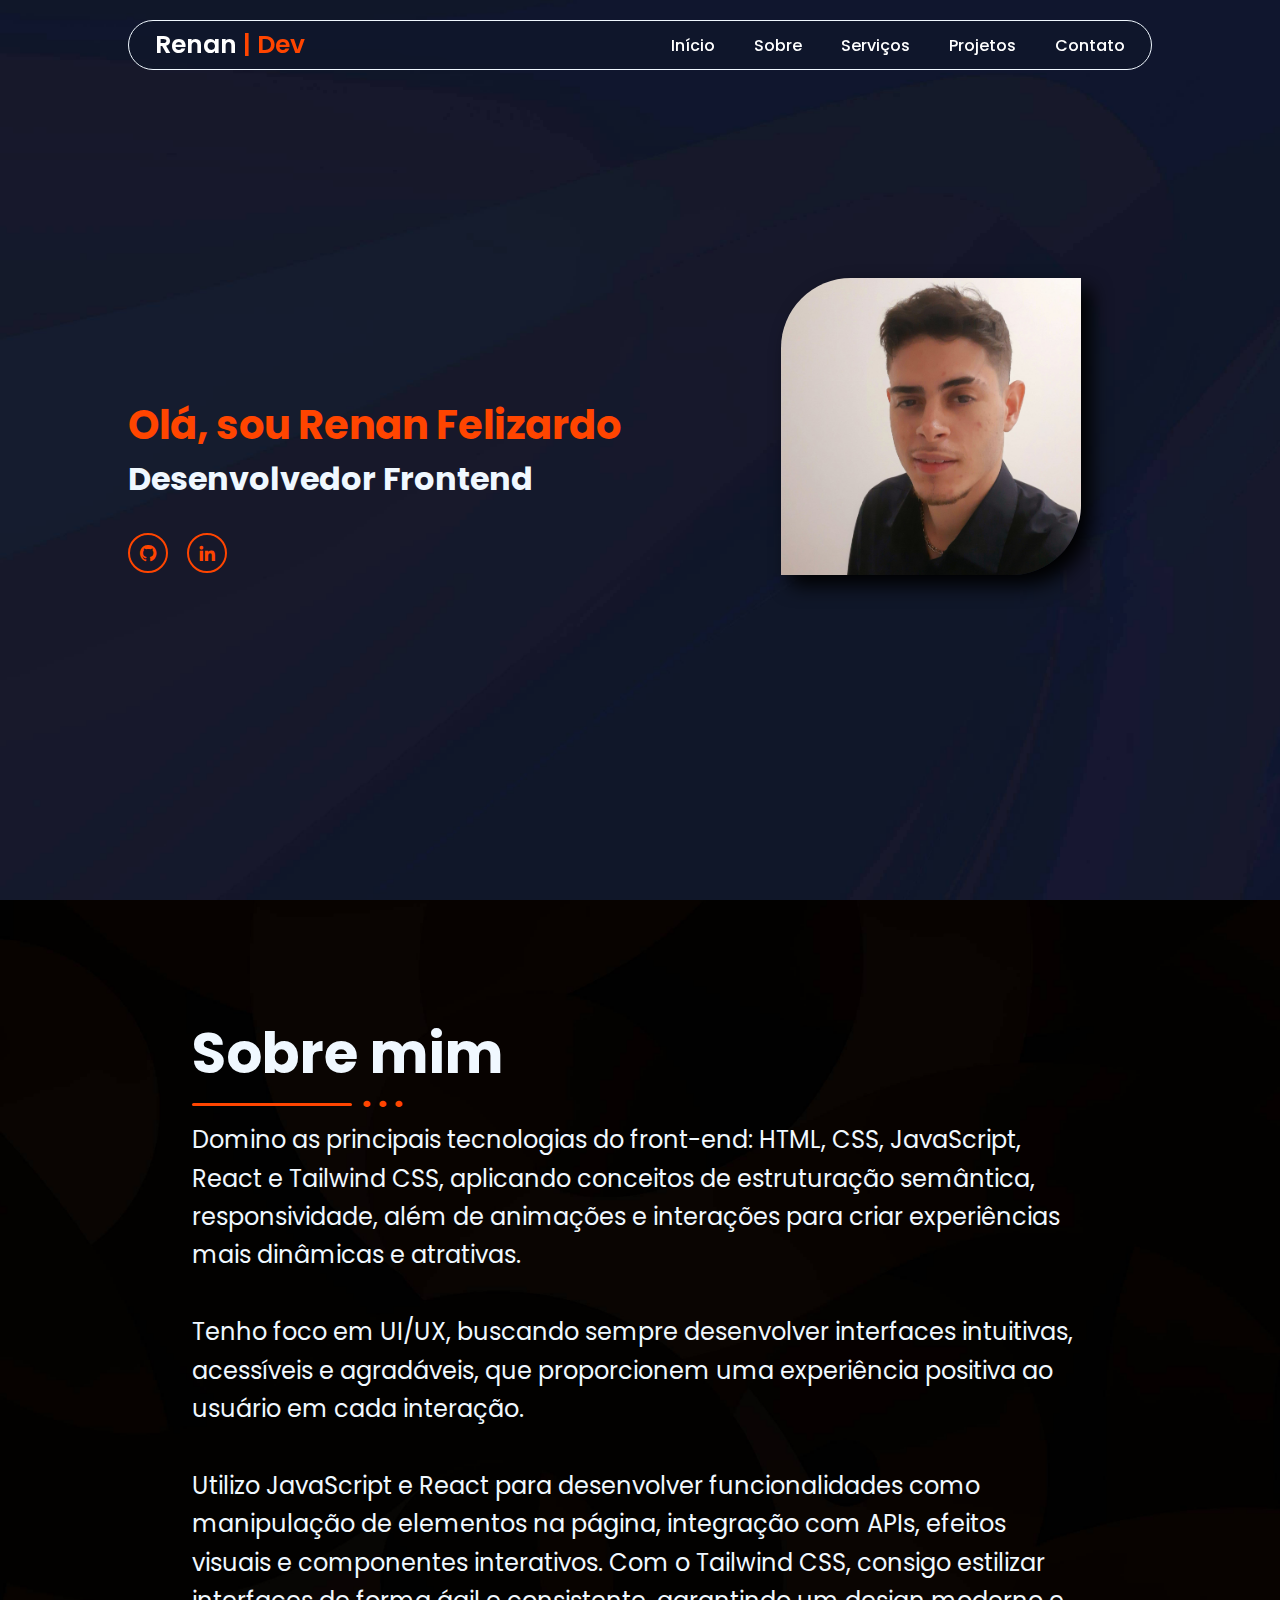
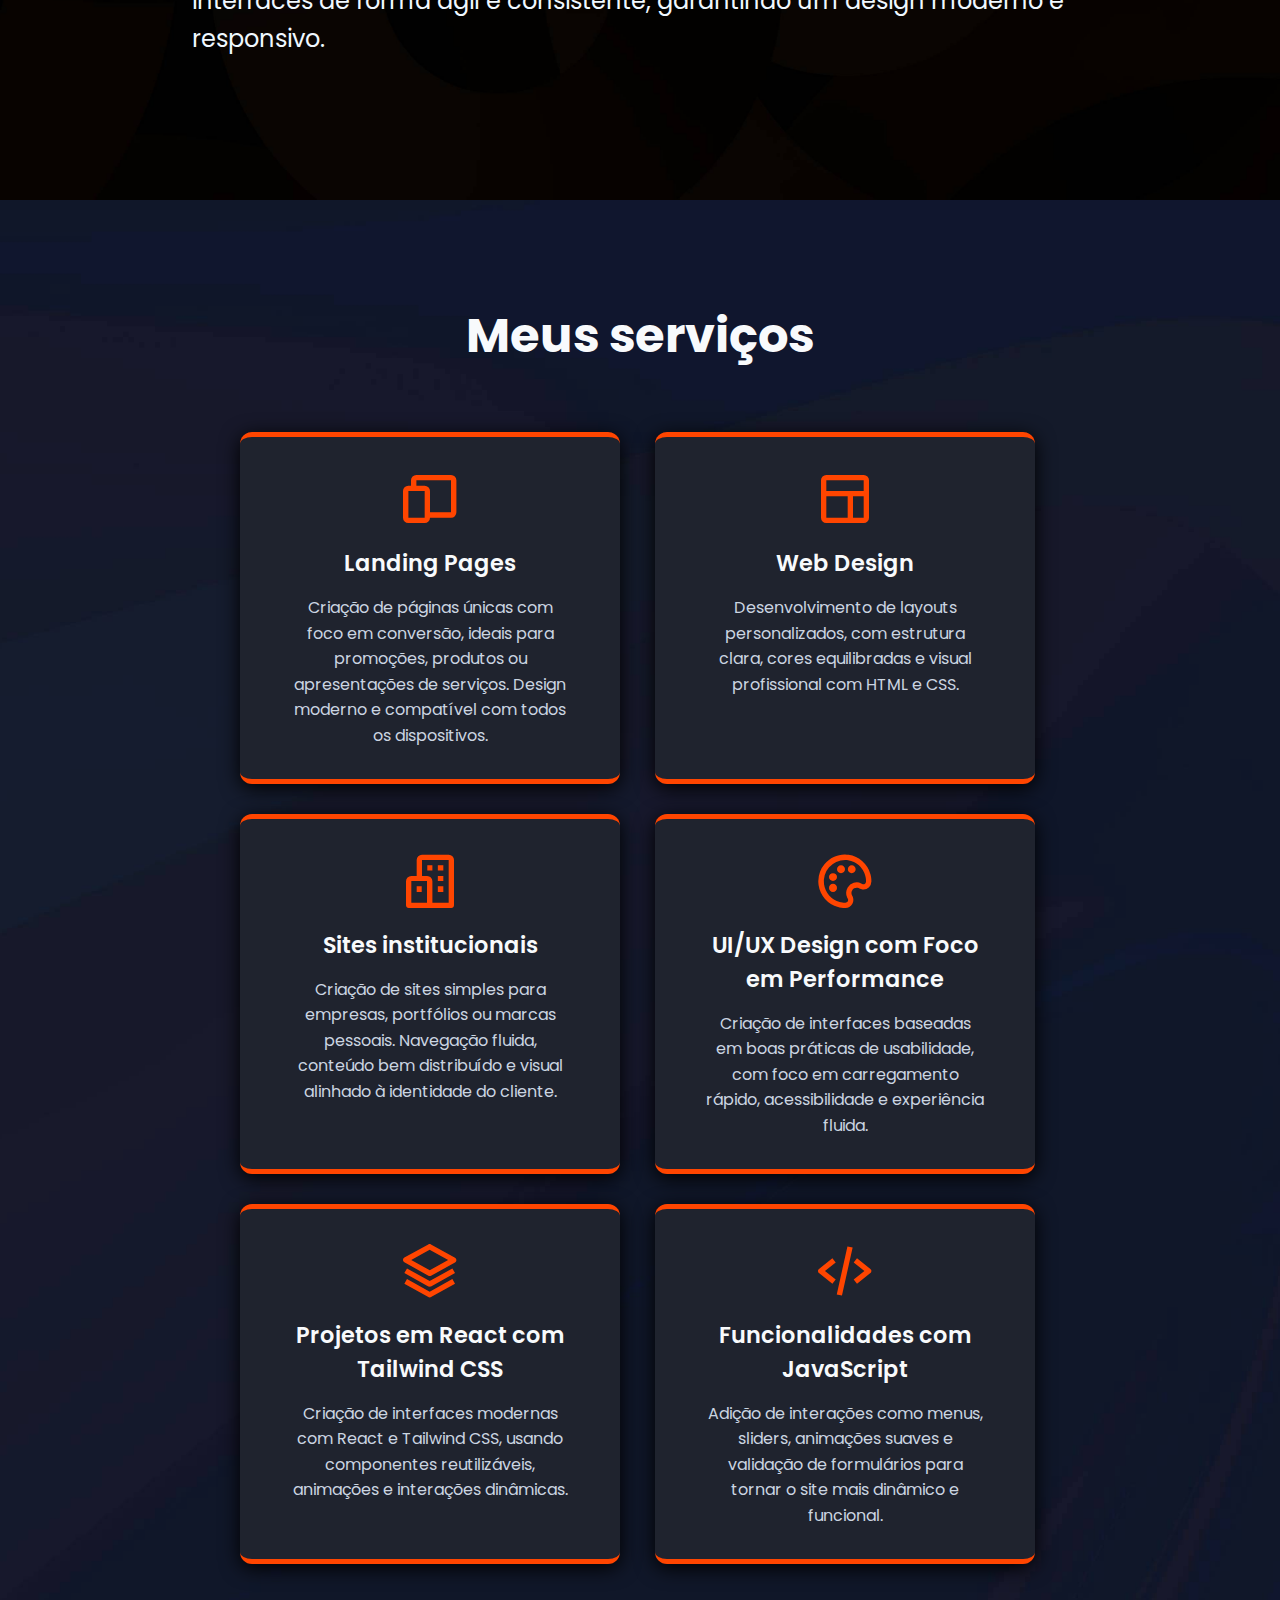
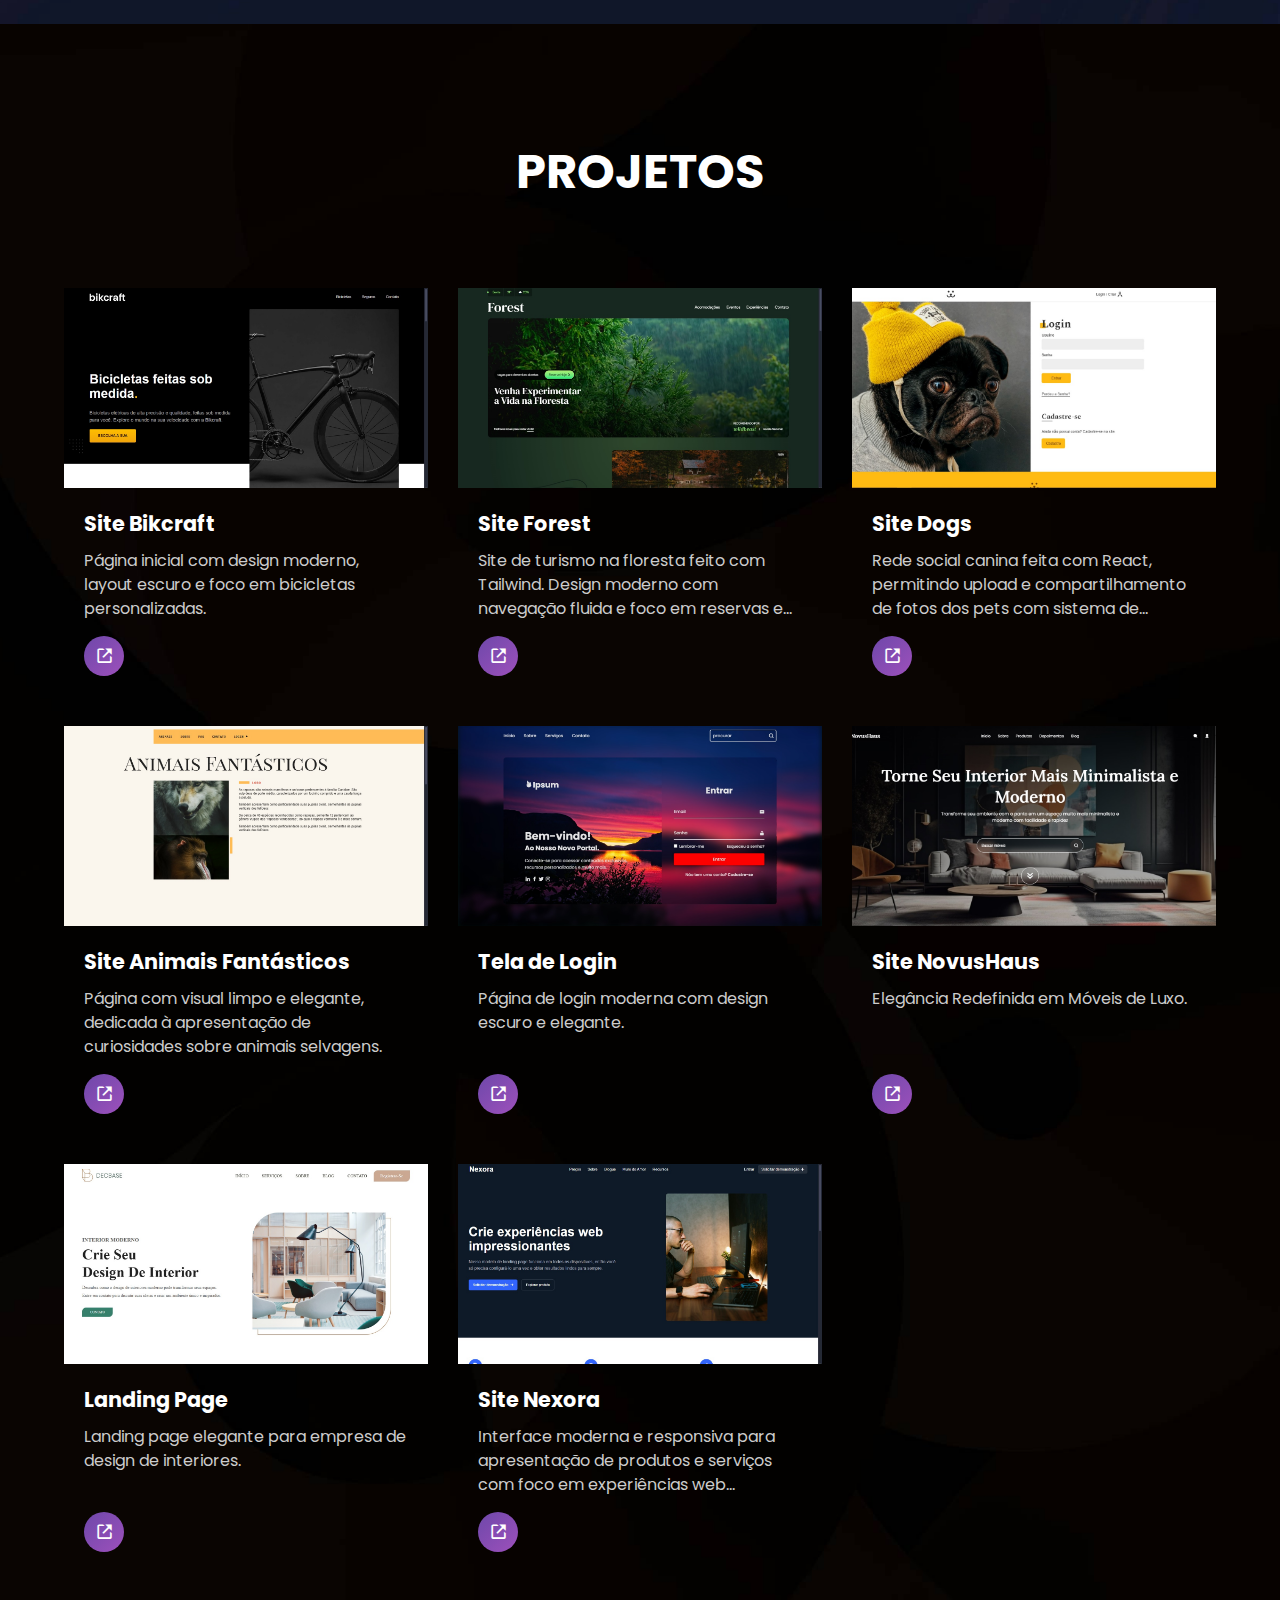
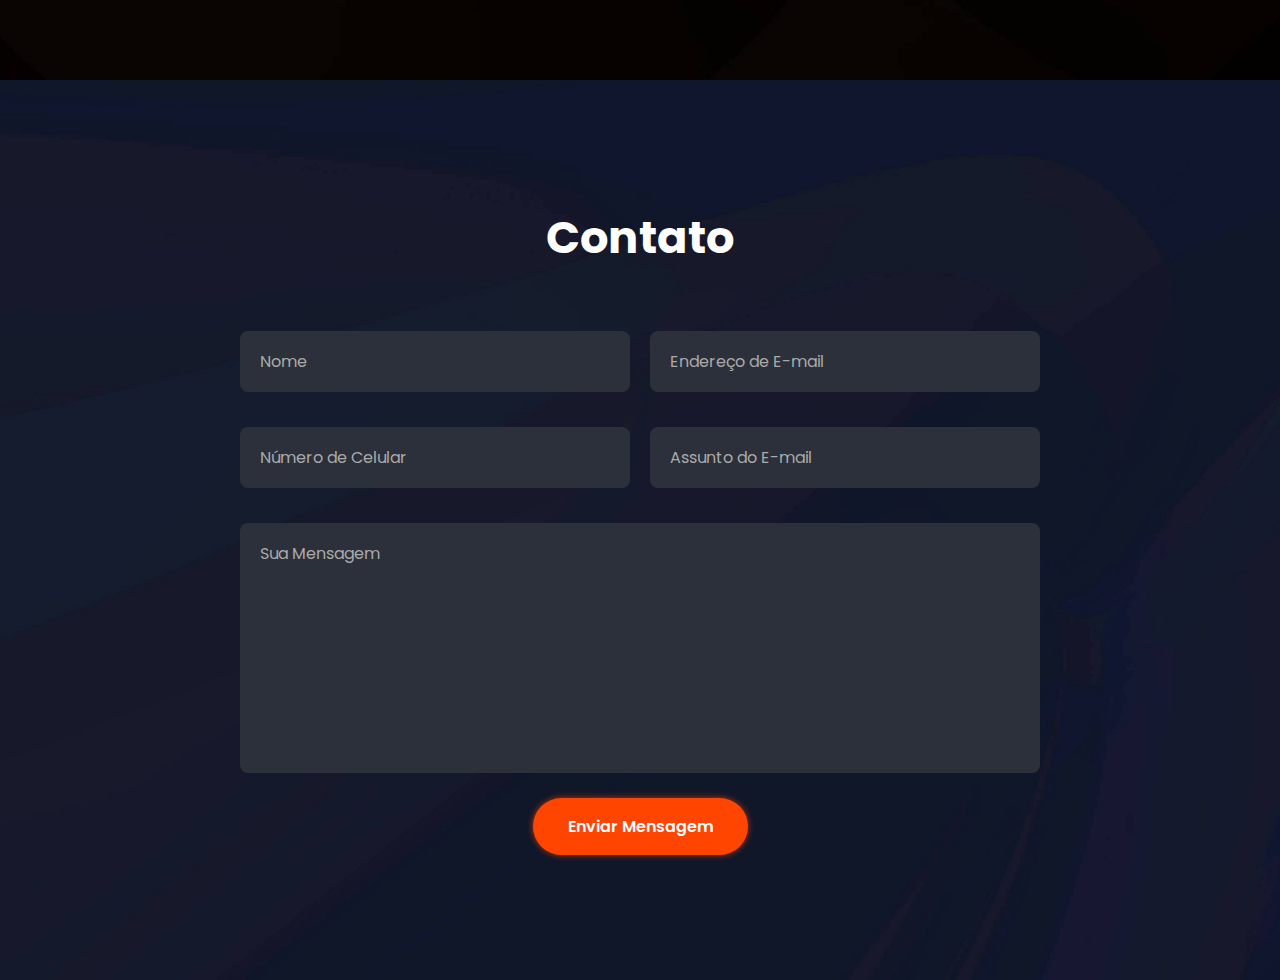
<file: index.html>
<!DOCTYPE html>
<html lang="pt-BR">
  <head>
    <meta charset="UTF-8" />
    <meta name="viewport" content="width=device-width, initial-scale=1.0" />
    <link rel="stylesheet" href="./portfólio.css" />
    <link
      href="https://unpkg.com/boxicons@2.1.4/css/boxicons.min.css"
      rel="stylesheet"
    />
    <title>Portfólio</title>
  </head>
  <body>
    <header>
      <a><span class="renan">Renan </span><span class="Dev">| Dev</span></a>

      <nav class="navbar">
        <a href="#Inicio">Início</a>
        <a href="#sobre-mim">Sobre</a>
        <a href="#Servicos">Serviços</a>
        <a href="#Projetos">Projetos</a>
        <a href="#contato">Contato</a>
      </nav>
    </header>

    <section class="home" id="Inicio">
      <div class="home-content">
        <h1>Olá, sou Renan Felizardo</h1>
        <h3>Desenvolvedor Frontend</h3>
        <div class="redes">
          <a href="https://github.com/renan-dev-dev" target="_blank"
            ><i class="bx bxl-github"></i
          ></a>
          <a href="https://www.linkedin.com/in/renan-felizardo/" target="_blank"
            ><i class="bx bxl-linkedin"></i
          ></a>
        </div>
      </div>
      <div class="home-img">
        <img src="./imagem/fewsgsw.jpg" alt="" />
      </div>
    </section>

    <section class="meu" id="sobre-mim">
      <div class="sebre">
        <h2>Sobre mim</h2>
        <p>
          Domino as principais tecnologias do front-end: HTML, CSS, JavaScript,
          React e Tailwind CSS, aplicando conceitos de estruturação semântica,
          responsividade, além de animações e interações para criar experiências
          mais dinâmicas e atrativas.
          <br /><br />
          Tenho foco em UI/UX, buscando sempre desenvolver interfaces
          intuitivas, acessíveis e agradáveis, que proporcionem uma experiência
          positiva ao usuário em cada interação.
          <br /><br />
          Utilizo JavaScript e React para desenvolver funcionalidades como
          manipulação de elementos na página, integração com APIs, efeitos
          visuais e componentes interativos. Com o Tailwind CSS, consigo
          estilizar interfaces de forma ágil e consistente, garantindo um design
          moderno e responsivo.
        </p>
      </div>
    </section>

    <section class="services" id="Servicos">
      <div class="meus-services">
        <h2>Meus serviços</h2>
      </div>
      <div class="services-conteiner">
        <div class="services-box">
          <i class="bx bx-devices"></i>
          <h3>Landing Pages</h3>
          <p>
            Criação de páginas únicas com foco em conversão, ideais para
            promoções, produtos ou apresentações de serviços. Design moderno e
            compatível com todos os dispositivos.
          </p>
        </div>

        <div class="services-box">
          <i class="bx bx-layout"></i>
          <h3>Web Design</h3>
          <p>
            Desenvolvimento de layouts personalizados, com estrutura clara,
            cores equilibradas e visual profissional com HTML e CSS.
          </p>
        </div>

        <div class="services-box">
          <i class="bx bx-buildings"></i>
          <h3>Sites institucionais</h3>
          <p>
            Criação de sites simples para empresas, portfólios ou marcas
            pessoais. Navegação fluida, conteúdo bem distribuído e visual
            alinhado à identidade do cliente.
          </p>
        </div>

        <div class="services-box">
          <i class='bx  bx-palette'></i> 
          <h3>UI/UX Design com Foco em Performance</h3>
          <p>
            Criação de interfaces baseadas em boas práticas de usabilidade, com foco em carregamento rápido, acessibilidade e experiência fluida.
          </p>
        </div>

        <div class="services-box">
          <i class='bx bx-layer'></i>   
          <h3>Projetos em React com Tailwind CSS</h3>
          <p>
            Criação de interfaces modernas com React e Tailwind CSS, usando componentes reutilizáveis, animações e interações dinâmicas.
          </p>
        </div>

        <div class="services-box">
          <i class="bx bx-code-alt"></i>
          <h3>Funcionalidades com JavaScript</h3>
          <p>
            Adição de interações como menus, sliders, animações suaves e
            validação de formulários para tornar o site mais dinâmico e
            funcional.
          </p>
        </div>
      </div>
    </section>

    <section class="portfolio" id="Projetos">
      <h2>Projetos</h2>

      <div class="portfolio-container">
        <div class="portfolio-box">
          <img src="./imagem/bi.jpg" alt="" />
          <div class="portfolio-layer">
            <h4>Site Bikcraft</h4>
            <p>
              Página inicial com design moderno, layout escuro e foco em
              bicicletas personalizadas.
            </p>

            <a href="https://renan-dev-dev.github.io/Bikcraft/" target="_blank"
              ><i class="bx bx-link-external"></i
            ></a>
          </div>
        </div>

        <div class="portfolio-box">
          <img src="./imagem/forest.jpg" alt="" />
          <div class="portfolio-layer">
            <h4>Site Forest</h4>
            <p>
               Site de turismo na floresta feito com Tailwind. Design moderno com navegação fluida e foco em reservas e experiências.
            </p>
            <a href="https://renan-dev-dev.github.io/Forest/" target="_blank"
              ><i class="bx bx-link-external"></i
            ></a>
          </div>
        </div>

        <div class="portfolio-box">
          <img src="./imagem/dogs.jpg" alt="" />
          <div class="portfolio-layer">
            <h4>Site Dogs</h4>
            <p>
              Rede social canina feita com React, permitindo upload e
              compartilhamento de fotos dos pets com sistema de curtidas e
              navegação fluida entre imagens.
            </p>
            <a href="https://renan-dev-dev.github.io/Dogs/" target="_blank"
              ><i class="bx bx-link-external"></i
            ></a>
          </div>
        </div>

        <div class="portfolio-box">
          <img src="./imagem/ani.jpg" alt="" />
          <div class="portfolio-layer">
            <h4>Site Animais Fantásticos</h4>
            <p>
              Página com visual limpo e elegante, dedicada à apresentação de
              curiosidades sobre animais selvagens.
            </p>

            <a href="https://renan-dev-dev.github.io/Animais/" target="_blank"
              ><i class="bx bx-link-external"></i
            ></a>
          </div>
        </div>

        <div class="portfolio-box">
          <img src="./imagem/Sem título.jpg" alt="" />
          <div class="portfolio-layer">
            <h4>Tela de Login</h4>
            <p>Página de login moderna com design escuro e elegante.</p>
            <a href="https://renan-dev-dev.github.io/Login/" target="_blank"
              ><i class="bx bx-link-external"></i
            ></a>
          </div>
        </div>

        <div class="portfolio-box">
          <img src="./imagem/novushaus.jpg" alt="" />
          <div class="portfolio-layer">
            <h4>Site NovusHaus</h4>
            <p>Elegância Redefinida em Móveis de Luxo.</p>
            <a href="https://renan-dev-dev.github.io/NovusHaus/" target="_blank"
              ><i class="bx bx-link-external"></i
            ></a>
          </div>
        </div>

        <div class="portfolio-box">
          <img src="./imagem/dec...jpg" alt="" />
          <div class="portfolio-layer">
            <h4>Landing Page</h4>
            <p>Landing page elegante para empresa de design de interiores.</p>
            <a href="https://renan-dev-dev.github.io/decbase/" target="_blank"
              ><i class="bx bx-link-external"></i
            ></a>
          </div>
        </div>

        <div class="portfolio-box">
          <img src="./imagem/sge.jpg" alt="" />
          <div class="portfolio-layer">
            <h4>Site Nexora</h4>
            <p>
              Interface moderna e responsiva para apresentação de produtos e
              serviços com foco em experiências web profissionais.
            </p>
            <a href="https://renan-dev-dev.github.io/Nexora/" target="_blank"
              ><i class="bx bx-link-external"></i
            ></a>
          </div>
        </div>
      </div>
    </section>

    <section class="contact" id="contato">
      <h2>Contato</h2>

      <form action="https://formsubmit.co/renantx12@gmail.com" method="POST">
        <div class="input-box">
          <input type="text" placeholder="Nome" required />
          <input type="email" placeholder="Endereço de E-mail" required />
        </div>

        <div class="input-box">
          <input type="tel" placeholder="Número de Celular" required />
          <input type="text" placeholder="Assunto do E-mail" required />
        </div>

        <textarea
          name="message"
          id="message"
          cols="30"
          rows="10"
          placeholder="Sua Mensagem"
          required
        ></textarea>
        <input type="hidden" name="_captcha" value="false" />
        <input type="text" name="_honey" style="display: none" />
        <input
          type="hidden"
          name="_next"
          value="https://renan-dev-dev.github.io/portifolio/obrigado.html"
        />
        <input type="submit" value="Enviar Mensagem" class="btn" />
      </form>
    </section>

    <script src="./portfólio.js"></script>
  </body>
</html>
</file>
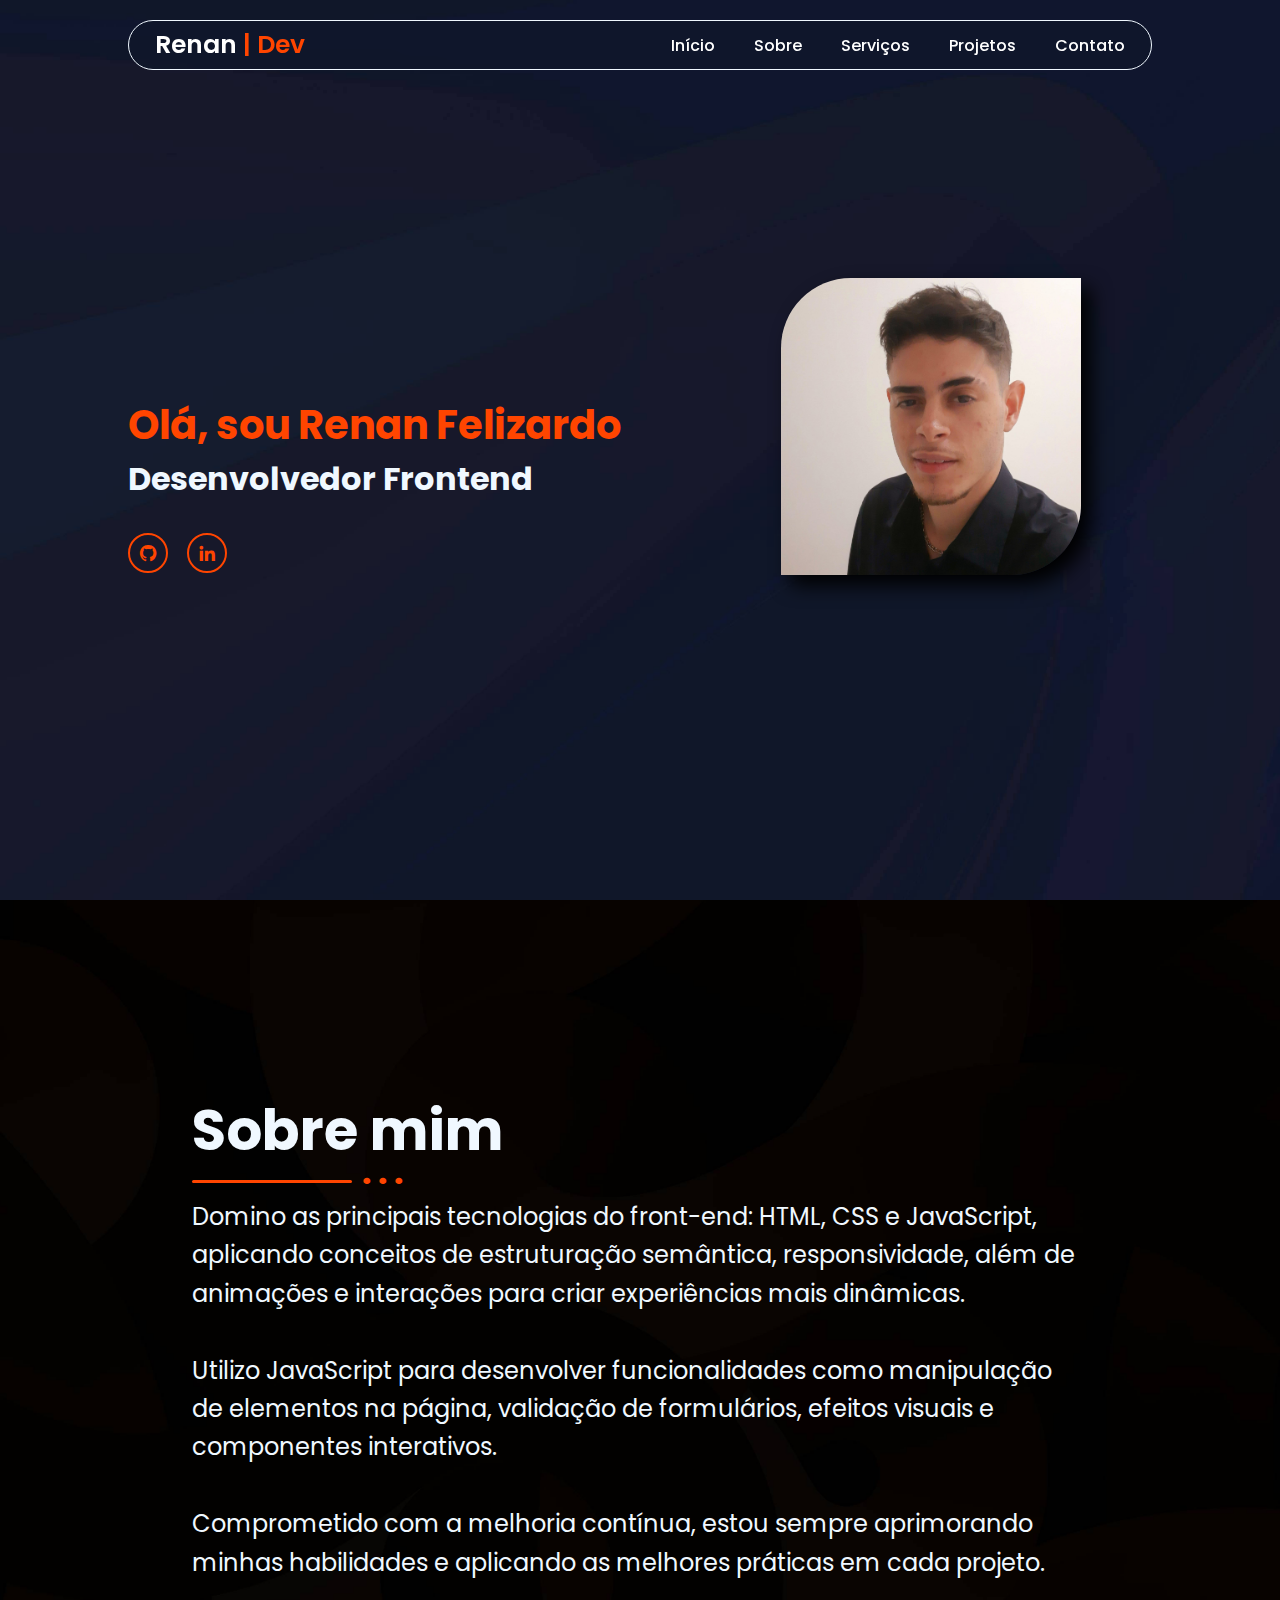
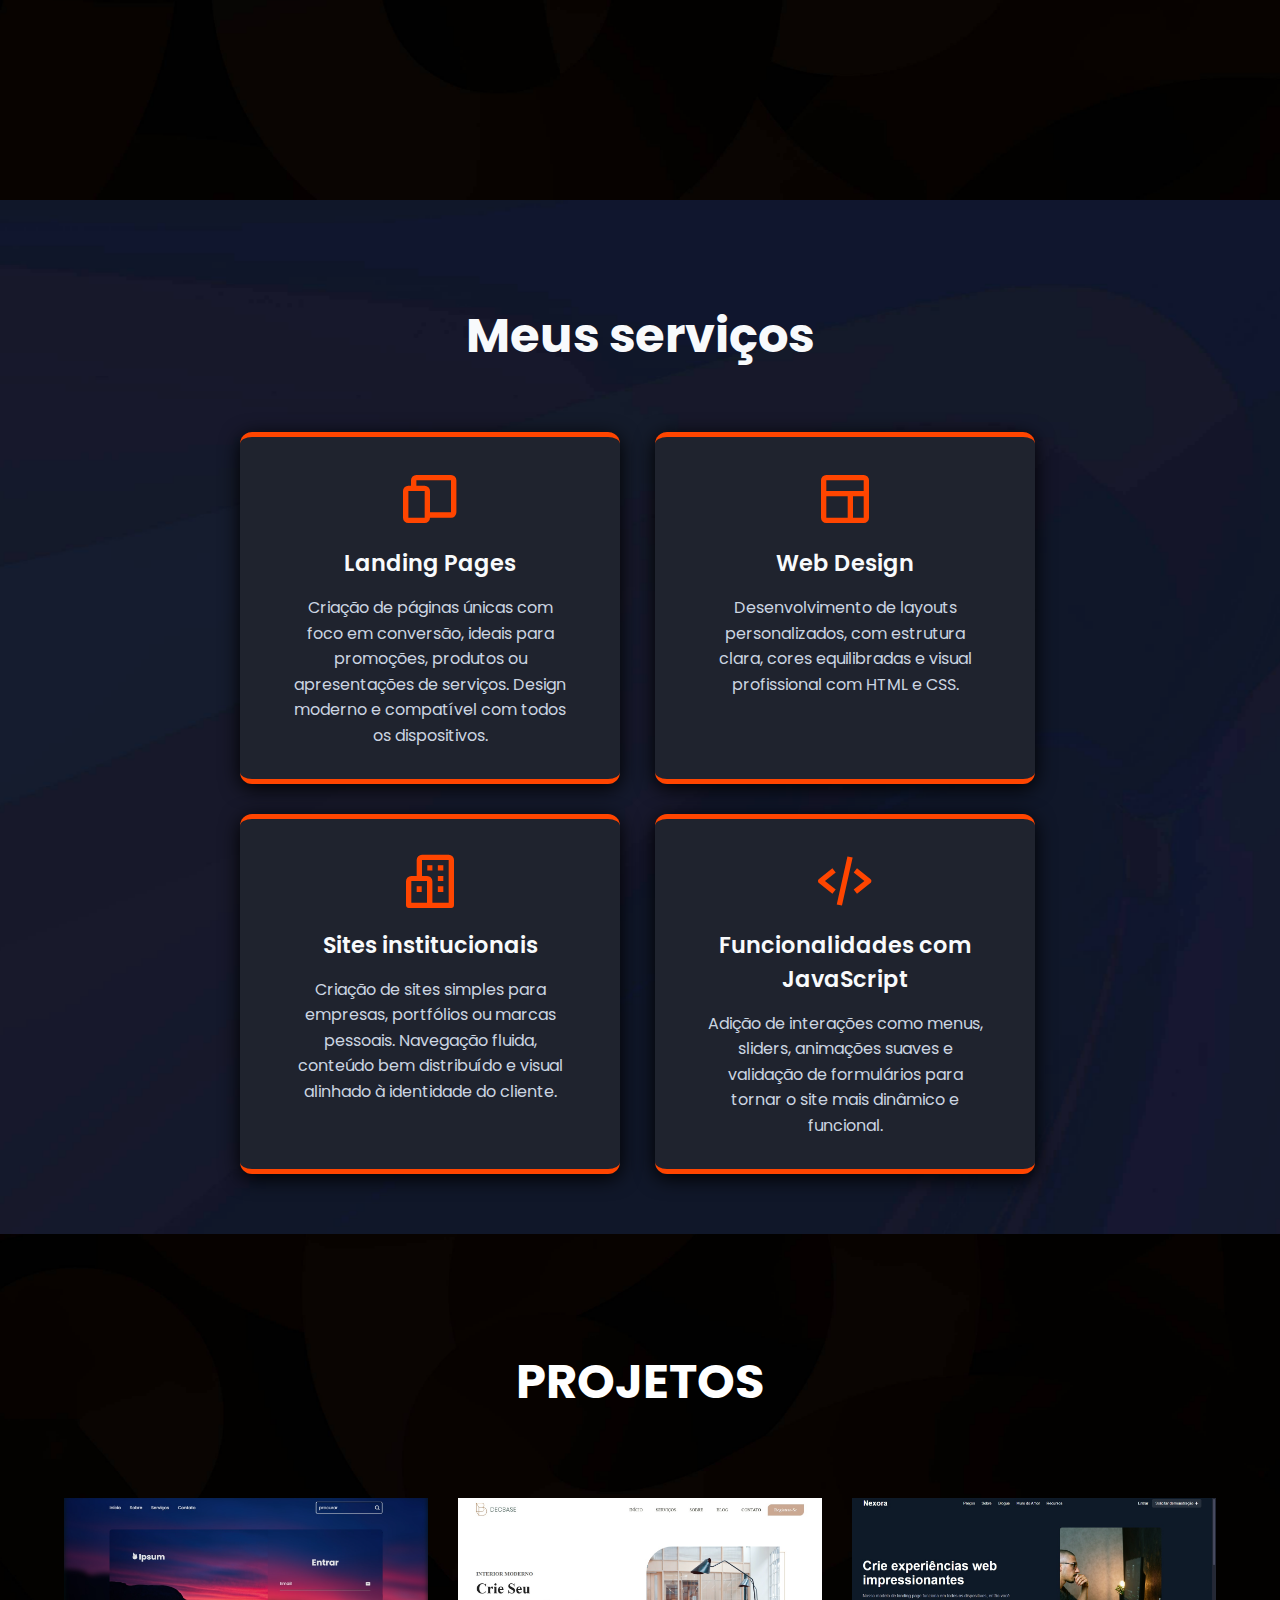
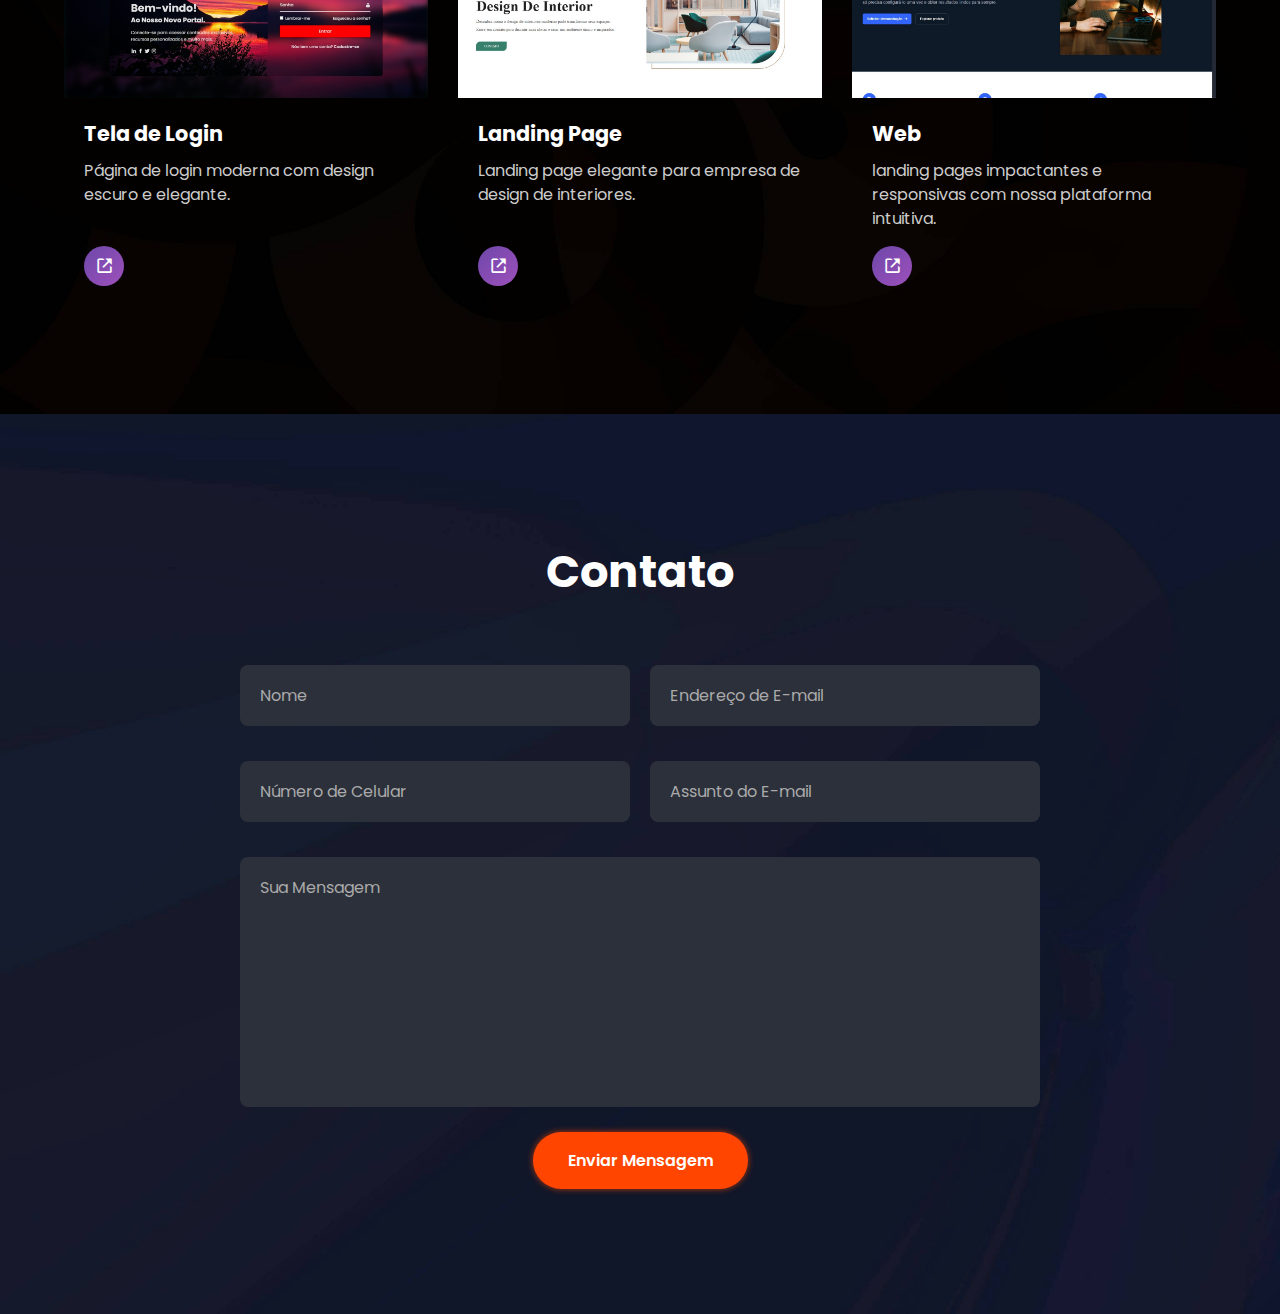
<file: iindex.html>
<!DOCTYPE html>
<html lang="pt-BR">
  <head>
    <meta charset="UTF-8" />
    <meta name="viewport" content="width=device-width, initial-scale=1.0" />
    <link rel="stylesheet" href="./portfólio.css" />
    <link
      href="https://unpkg.com/boxicons@2.1.4/css/boxicons.min.css"
      rel="stylesheet"
    />
    <title>Portfólio</title>
  </head>
  <body>
    <header>
      <a><span class="renan">Renan </span><span class="Dev">| Dev</span></a>
      
      <nav class="navbar">
        <a href="#Inicio">Início</a>
        <a href="#sobre-mim">Sobre</a>
        <a href="#Servicos">Serviços</a>
        <a href="#Projetos">Projetos</a>
        <a href="#contato">Contato</a>
      </nav>
    </header>

    <section class="home" id="Inicio">
      <div class="home-content">
        <h1>Olá, sou Renan Felizardo</h1>
        <h3>Desenvolvedor Frontend</h3>
        <div class="redes">
          <a href="https://github.com/renan-dev-dev" target="_blank"
            ><i class="bx bxl-github"></i
          ></a>
          <a href="https://www.linkedin.com/in/renan-felizardo/" target="_blank"
            ><i class="bx bxl-linkedin"></i
          ></a>
        </div>
      </div>
      <div class="home-img">
        <img src="./imagem/fewsgsw.jpg" alt="" />
      </div>
    </section>

    <section class="meu" id="sobre-mim">
      <div class="sebre">
        <h2>Sobre mim</h2>
        <p>
          Domino as principais tecnologias do front-end: HTML, CSS e JavaScript,
          aplicando conceitos de estruturação semântica, responsividade, além de
          animações e interações para criar experiências mais dinâmicas.
          <br /><br />
          Utilizo JavaScript para desenvolver funcionalidades como manipulação
          de elementos na página, validação de formulários, efeitos visuais e
          componentes interativos. <br /><br />
          Comprometido com a melhoria contínua, estou sempre aprimorando minhas
          habilidades e aplicando as melhores práticas em cada projeto.
        </p>
      </div>
    </section>

    <section class="services" id="Servicos">
      <div class="meus-services">
        <h2>Meus serviços</h2>
      </div>
      <div class="services-conteiner">
        <div class="services-box">
          <i class="bx bx-devices"></i>
          <h3>Landing Pages</h3>
          <p>
            Criação de páginas únicas com foco em conversão, ideais para
            promoções, produtos ou apresentações de serviços. Design moderno e
            compatível com todos os dispositivos.
          </p>
        </div>

        <div class="services-box">
          <i class="bx bx-layout"></i>
          <h3>Web Design</h3>
          <p>
            Desenvolvimento de layouts personalizados, com estrutura clara,
            cores equilibradas e visual profissional com HTML e CSS.
          </p>
        </div>

        <div class="services-box">
          <i class="bx bx-buildings"></i>
          <h3>Sites institucionais</h3>
          <p>
            Criação de sites simples para empresas, portfólios ou marcas
            pessoais. Navegação fluida, conteúdo bem distribuído e visual
            alinhado à identidade do cliente.
          </p>
        </div>

        <div class="services-box">
          <i class="bx bx-code-alt"></i>
          <h3>Funcionalidades com JavaScript</h3>
          <p>
            Adição de interações como menus, sliders, animações suaves e
            validação de formulários para tornar o site mais dinâmico e
            funcional.
          </p>
        </div>
      </div>
    </section>

    <section class="portfolio" id="Projetos">
      <h2>Projetos</h2>

      <div class="portfolio-container">
        <div class="portfolio-box">
          <img src="./imagem/Sem título.jpg" alt="" />
          <div class="portfolio-layer">
            <h4>Tela de Login</h4>
            <p>Página de login moderna com design escuro e elegante.</p>
            <a href="https://renan-dev-dev.github.io/Login/" target="_blank"><i class="bx bx-link-external"></i></a>
          </div>
        </div>

        <div class="portfolio-box">
          <img src="./imagem/dec...jpg" alt="" />
          <div class="portfolio-layer">
            <h4>Landing Page</h4>
            <p>Landing page elegante para empresa de design de interiores.</p>
            <a href="https://renan-dev-dev.github.io/decbase/" target="_blank"><i class="bx bx-link-external"></i></a>
          </div>
        </div>

        <div class="portfolio-box">
          <img src="./imagem/sge.jpg" alt="" />
          <div class="portfolio-layer">
            <h4>Web</h4>
            <p>landing pages impactantes e responsivas com nossa plataforma intuitiva.</p>
            <a href="https://renan-dev-dev.github.io/Nexora/" target="_blank"><i class="bx bx-link-external"></i></a>
          </div>
        </div>
      </div>
    </section>

    <section class="contact" id="contato">
      <h2>Contato</h2>
  
      <form action="https://formsubmit.co/renantx12@gmail.com" method="POST">
          <div class="input-box">
              <input type="text" placeholder="Nome" required>
              <input type="email" placeholder="Endereço de E-mail" required>
          </div>
  
          <div class="input-box">
              <input type="tel" placeholder="Número de Celular" required>
              <input type="text" placeholder="Assunto do E-mail" required>
          </div>
  
          <textarea name="message" id="message" cols="30" rows="10" placeholder="Sua Mensagem" required></textarea>
          <input type="hidden" name="_captcha" value="false">
          <input type="hidden" name="_next" value="">
          <input type="submit" value="Enviar Mensagem" class="btn">
      </form>
  </section>

  <script src="./portfólio.js"></script>

  </body>
</html>
</file>
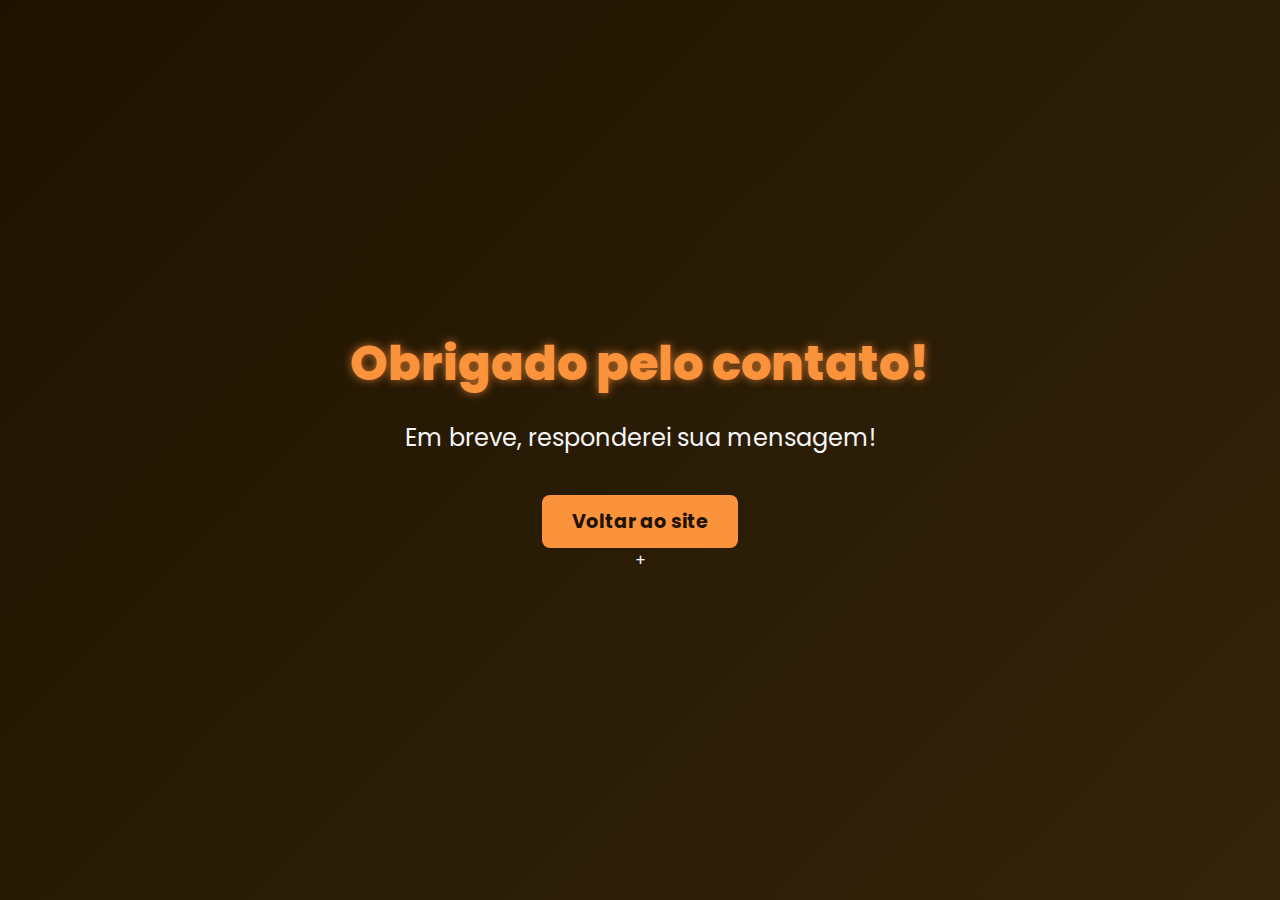
<file: obrigado.html>
<!DOCTYPE html>
<html lang="pt-BR">
<head>
  <meta charset="UTF-8">
  <meta name="viewport" content="width=device-width, initial-scale=1.0">
  <title>Obrigado!</title>
  <link rel="stylesheet" href="./portfólio.css">
</head>
<body>
  <section class="obrigado">
    <h1>Obrigado pelo contato!</h1>
    <p>Em breve, responderei sua mensagem!</p>
    <a href="./index.html" class="btn">Voltar ao site</a>+
  </section>
  
</body>
</html>
</file>
<file: portfólio.css>
@import url("https://fonts.googleapis.com/css2?family=Poppins:ital,wght@0,100;0,200;0,300;0,400;0,500;0,600;0,700;0,800;0,900;1,100;1,200;1,300;1,400;1,500;1,600;1,700;1,800;1,900&family=Roboto:ital,wght@0,100..900;1,100..900&family=Rubik:ital,wght@0,300..900;1,300..900&family=Secular+One&display=swap");

* {
  margin: 0;
  padding: 0;
  box-sizing: border-box;
  font-family: "Poppins", sans-serif;
}

body {
  background-image: url("./imagem/macbook-pro-apple-m1-multicolor-pink-glossy-stock-5k-3840x2160-4039 (1) (1).jpg");
  background-size: cover;
  background-repeat: no-repeat;
  background-position: center;
  color: aliceblue;
  height: 100vh;
}

header {
  position: fixed;
  width: 100%;
  top: 20px;
  width: 80%;
  left: 10%;
  padding: 5px 2%;
  z-index: 1000;
  display: flex;
  align-items: center;
  justify-content: space-between;
  border: 1px solid aliceblue;
  border-radius: 30px 30px 30px 30px;
  background: RGBA(15, 23, 42, 0.78);
  backdrop-filter: blur(7px);
}

header .sticky {
  border-bottom: 0.1rem solid rgba(255, 69, 0, 0.7);
}

span {
  font-size: 25px;
  color: white;
  text-decoration: none;
  font-weight: 600;
}

.renan {
  color: white;
}
.Dev {
  color: #ff4500;
}

.navbar a {
  color: white;
  font-size: 16px;
  font-weight: 500;
  text-decoration: none;
  margin-left: 35px;
  transition: 0.3s;
}

.navbar a:hover {
  color: #ff4500;
}
.navbar a.active {
  color: #ff4500;
}

.home {
  height: 100vh;
  display: flex;
  align-items: center;
  padding: 0 10%;
}

.home-content h1 {
  font-size: 40px;
  font-weight: 700;
  color: #ff4500;
  margin-top: 20%;
}

.home-content h3 {
  font-size: 32px;
  font-weight: 700;
}

.redes a {
  color: #ff4500;
  display: inline-flex;
  width: 40px;
  height: 40px;
  background: transparent;
  border: 2px solid #ff4500;
  border-radius: 50%;
  font-size: 20px;
  text-decoration: none;
  justify-content: center;
  align-items: center;
  margin: 30px 15px 30px 0;
  position: relative;
  overflow: hidden;
  z-index: 1;
}

.redes a::before {
  content: "";
  position: absolute;
  top: 0;
  left: 0;
  width: 0;
  height: 100%;
  background: #ff4500;
  z-index: -1;
  transition: 0.5s;
}

.redes a:hover::before {
  width: 100%;
}

.redes a:hover {
  color: #0f172a;
  box-shadow: 0 0 10px #ff4500;
}

.redes a:hover i {
  color: #0f172a;
}

.home-img {
  position: relative;
  margin-left: 180px;
}

.home-img img {
  position: relative;
  top: -20px;
  left: -20px;
  transition: 0.3s;
  max-width: 100%;
  width: 300px;
  height: auto;
  border-radius: 70px 0px 70px 0px;
  box-shadow: 10px 10px 20px rgba(0, 0, 0, 5);
}

.home-img:hover img {
  top: 0;
  left: 0;
}

.meu {
  background-image: url("./imagem/ipad-air-2022-stock-blue-background-dark-mode-3840x2160-7904.jpg");
  height: 100vh;
  background-size: cover;
  background-repeat: no-repeat;
  background-position: center;
  display: flex;
  align-items: center;
  padding: 0 15%;
}

.meu .sebre h2 {
  font-size: 3.5em; /* Mantendo o tamanho da fonte */
  margin-bottom: 15px; /* Mantendo a margem inferior */
  padding-bottom: 10px; /* Reduzi drasticamente o padding inferior */
}

.meu .sebre h2 {
  /* Ou .titulo-secao */
  position: relative; /* Necessário para posicionar o ::after */
  padding-bottom: 10px; /* Espaço para a linha */
}

.meu .sebre h2::after {
  /* Ou .titulo-secao::after */
  content: ""; /* Obrigatório para pseudo-elementos */
  position: absolute;
  left: 0;
  bottom: 0;
  width: 160px; /* Ajuste o comprimento da linha */
  height: 3px; /* Ajuste a espessura da linha */
  background-color: #ff4500; /* Cor laranja (você pode usar #FF4500 se preferir o tom da sua imagem) */
  border-radius: 2px; /* Opcional: para deixar as bordas da linha um pouco arredondadas */
}

/* Para adicionar os pontos (uma abordagem simples é com outro pseudo-elemento ou estilizando o texto) */
.meu .sebre h2::before {
  /* Ou .titulo-secao::before */
  content: ". . .";
  position: absolute;
  left: 170px; /* Ajuste a posição dos pontos */
  bottom: -15px; /* Ajuste a posição vertical dos pontos */
  color: #ff4500; /* Cor dos pontos */
  font-size: 0.6em; /* Ajuste o tamanho dos pontos */
}

.meu .sebre p {
  font-size: 1.5em; /* Mantendo o tamanho da fonte */
  line-height: 1.6; /* Mantendo a altura da linha */
  margin-bottom: 30px; /* Reduzi um pouco a margem inferior */
}

.services {
  padding: 60px 20px;
  background-image: url("./imagem/macbook-pro-apple-m1-multicolor-pink-glossy-stock-5k-3840x2160-4039 (1) (1).jpg");
  background-size: cover;
  background-repeat: no-repeat;
  background-position: center;
  color: #f8fafc;
  text-align: center;
}

.meus-services h2 {
  font-size: 3rem;
  margin-bottom: 60px;
  margin-top: 40px;
  font-weight: 700;
}

.services-conteiner {
  display: grid;
  grid-template-columns: repeat(2, 1fr);
  gap: 30px;
  max-width: 800px;
  margin: 0 auto;
}

.services-box {
  background-color: #1f232e;
  border-radius: 12px;
  padding: 30px 50px;
  transition: transform 0.3s ease;
  box-shadow: 0 4px 20px rgba(0, 0, 0, 1);
  max-width: 380px;
  border-top: 5px solid #ff4500;
  border-bottom: 5px solid #ff4500;
}

.services-box:hover {
  transform: translateY(-8px);
  box-shadow: 0 0 10px #ff4500;
}

.services-box i {
  font-size: 4rem;
  color: #ff4500;
  margin-bottom: 15px;
}

.services-box h3 {
  font-size: 1.4rem;
  margin-bottom: 15px;
  font-weight: 600;
}

.services-box p {
  font-size: 1rem;
  color: #cbd5e1;
  line-height: 1.6;
}

/* Estilo para a seção de portfólio */

.portfolio {
  background-image: url(./imagem/ipad-air-2022-stock-blue-background-dark-mode-3840x2160-7904.jpg);
  background-size: cover;
  background-position: center;
  color: #fff;
  padding: 3rem 0;
  width: 100%;
}

.portfolio h2 {
  text-align: center;
  font-size: 3rem;
  margin-bottom: 5rem;
  margin-top: 4rem;
  font-weight: 700;
  text-transform: uppercase;
}

.portfolio-container {
  display: grid;
  grid-template-columns: repeat(auto-fit, minmax(300px, 1fr));
  gap: 30px;
  padding: 0 5% 60px; /* Padding responsivo */
  max-width: 1400px;
  margin: 0 auto;
  justify-items: center; /* Centraliza os itens dentro das células */
}

/* Cards Modernos */
.portfolio-box {
  width: 100%; /* Ocupa toda a célula do grid */
  max-width: 380px; /* Largura máxima consistente */
  height: 100%; /* Altura uniforme */
  display: flex;
  flex-direction: column;
}

.portfolio-box:hover {
  transform: translateY(-10px);
  box-shadow: 0 15px 30px rgba(0, 0, 0, 0.15);
}

.portfolio-box::before {
  content: "";
  position: absolute;
  top: 0;
  left: 0;
  width: 100%;
  height: 100%;
  background: linear-gradient(
    135deg,
    rgba(110, 72, 170, 0.1) 0%,
    rgba(157, 80, 187, 0.05) 100%
  );
  z-index: -1;
  opacity: 0;
  transition: opacity 0.3s ease;
}

.portfolio-box:hover::before {
  opacity: 1;
}

.portfolio-box img {
  width: 100%;
  height: 200px;
  object-fit: cover;
  display: block;
  transition: transform 0.5s ease;
}

.portfolio-box:hover img {
  transform: scale(1.05);
}

.portfolio-layer {
  padding: 20px;
  flex-grow: 1; /* Faz o conteúdo ocupar espaço igual */
  display: flex;
  flex-direction: column;
}

.portfolio-layer h4 {
  font-size: 1.3rem;
  margin-bottom: 10px;
}

.portfolio-layer p {
  color: #ccc;
  line-height: 1.5;
  flex-grow: 1; /* Textos ocupam espaço igual */
  margin-bottom: 15px;
  overflow: hidden;
  display: -webkit-box;
  -webkit-line-clamp: 3; /* Limita a 3 linhas */
  -webkit-box-orient: vertical;
}

.portfolio-layer a {
  display: inline-flex;
  align-items: center;
  justify-content: center;
  width: 40px;
  height: 40px;
  background: linear-gradient(135deg, #6e48aa, #9d50bb);
  color: white;
  border-radius: 50%;
  text-decoration: none;
  transition: all 0.3s ease;
}

.portfolio-layer a:hover {
  transform: scale(1.1) rotate(10deg);
  box-shadow: 0 5px 15px rgba(110, 72, 170, 0.3);
}

.portfolio-layer a i {
  font-size: 1.2rem;
}

/* Efeito de brilho que segue o mouse */
.portfolio-box {
  --x: 0;
  --y: 0;
  position: relative;
  overflow: hidden;
}

.portfolio-box::after {
  content: "";
  position: absolute;
  top: 0;
  left: 0;
  width: 100%;
  height: 100%;
  background: radial-gradient(
    circle at var(--x) var(--y),
    rgba(255, 255, 255, 0.3),
    transparent 70%
  );
  pointer-events: none;
  opacity: 0;
  transition: opacity 0.3s;
}

.portfolio-box:hover::after {
  opacity: 1;
}

.contact {
  min-height: 100vh;
  padding: 80px 5%;
  background-image: url("./imagem/macbook-pro-apple-m1-multicolor-pink-glossy-stock-5k-3840x2160-4039 (1) (1).jpg");
  height: 100vh;
  background-size: cover;
  background-repeat: no-repeat;
  background-position: center;
  color: #fff;
  display: flex;
  flex-direction: column;
  justify-content: center;
  align-items: center;
}

.contact h2 {
  font-size: 2.8rem;
  text-align: center;
  margin-bottom: 60px;
  font-weight: 700;
}

.contact form {
  max-width: 800px;
  width: 100%;
  margin: 0 auto;
  display: flex;
  flex-direction: column;
  gap: 25px;
}

.input-box {
  display: flex;
  gap: 20px;
  width: 100%;
  margin-bottom: 10px;
}

.input-box input,
.contact textarea {
  width: 100%;
  padding: 18px 20px;
  background: #2c303a;
  border: none;
  border-radius: 8px;
  color: #fff;
  font-size: 1rem;
  transition: all 0.3s ease;
  outline: none;
}

.input-box input::placeholder,
.contact textarea::placeholder {
  color: #aaa;
}

.contact textarea {
  resize: none;
  height: 250px;
}

.contact .btn {
  padding: 16px 35px;
  background: #ff4500; /* Cor turquesa para o botão */
  color: #fff;
  font-size: 1rem;
  font-weight: 600;
  border: none;
  border-radius: 50px; /* Botão arredondado */
  cursor: pointer;
  transition: all 0.3s ease;
  margin: 0 auto;
  display: block;
  box-shadow: 0 0 6px rgba(255, 69, 0, 0.7); /* Brilho turquesa */
  text-align: center;
  width: fit-content;
}

.contact .btn:hover {
  background: #ff4500;
  transform: scale(1.05);
  box-shadow: 0 0 20px rgba(255, 69, 0, 0.7);
}

/* Estilo para área de título diferente */
.contact-title {
  font-size: 3rem;
  text-align: center;
  margin-bottom: 50px;
}

.contact-title span:first-child {
  color: #fff;
}

.contact-title span:last-child {
  color: #ff4500;
}

/* Responsividade */

@media screen and (max-width: 1180px) {
  .meu .sebre h2::before {
    left: calc(12% + 85px);
    bottom: -15px;
  }
}

/* Dispositivos médios (tablets, até 992px) */
@media screen and (max-width: 992px) {
  .home {
    flex-direction: column;
    text-align: center;
    padding-top: 150px;
  }

  .home-img {
    margin-left: 0;
    margin-top: 50px;
  }

  .services-conteiner {
    grid-template-columns: 1fr;
    max-width: 500px;
  }

  .services-box {
    max-width: 100%;
  }

  .meu {
    text-align: center;
    padding: 0 5%;
  }

  .meu .sebre h2::after {
    left: 19%;
    transform: translateX(-50%);
  }

  .meu .sebre h2::before {
    left: calc(20% + 85px);
    bottom: -10px;
  }

  .input-box {
    flex-direction: column;
    gap: 15px;
  }
}

/* Portfólio em coluna para telas menores que 900px */
@media (max-width: 768px) {
  .portfolio-container {
    grid-template-columns: repeat(2, 1fr);
  }
}

@media (max-width: 480px) {
  .portfolio-container {
    grid-template-columns: 1fr;
  }
}

/* Dispositivos pequenos (celulares, até 768px) */
@media screen and (max-width: 768px) {
  header {
    width: 90%;
    left: 5%;
    padding: 10px 15px;
    flex-direction: column;
  }

  header span {
    margin-bottom: 10px;
  }

  .navbar {
    width: 100%;
    display: flex;
    justify-content: center;
    flex-wrap: wrap;
  }

  .navbar a {
    margin: 5px 10px;
    font-size: 14px;
  }

  .home-content h1 {
    font-size: 28px;
    margin-top: 30%;
  }

  .home-content h3 {
    font-size: 24px;
  }

  .home-img img {
    width: 250px;
  }

  .meu .sebre h2 {
    font-size: 2.5em;
  }

  .meu .sebre p {
    font-size: 1.2em;
  }

  .portfolio h2,
  .meus-services h2,
  .contact h2 {
    font-size: 2.5rem;
  }

  .contact {
    padding: 60px 3%;
  }

  .portfolio-box {
    max-width: 90%;
  }
}

/* Dispositivos muito pequenos (celulares pequenos, até 480px) */
@media screen and (max-width: 480px) {
  header {
    top: 10px;
  }

  .navbar a {
    margin: 5px 8px;
    font-size: 12px;
  }

  .home-content h1 {
    font-size: 24px;
  }

  .home-content h3 {
    font-size: 20px;
  }

  .home-img img {
    width: 200px;
  }

  .meu .sebre h2::after {
    left: 23%;
    transform: translateX(-50%);
  }

  .meu .sebre h2::before {
    left: calc(24% + 83px);
    bottom: -13px;
  }

  .redes a {
    width: 35px;
    height: 35px;
    font-size: 18px;
    margin: 20px 10px 20px 0;
  }

  .meu .sebre h2 {
    font-size: 3em;
  }

  .meu .sebre p {
    font-size: 1em;
  }

  .services-box {
    padding: 20px 25px;
  }

  .services-box i {
    font-size: 3rem;
  }

  .services-box h3 {
    font-size: 1.2rem;
  }

  .portfolio h2,
  .meus-services h2,
  .contact h2 {
    font-size: 2rem;
    margin-bottom: 30px;
  }

  .contact textarea {
    height: 180px;
  }

  .contact .btn {
    padding: 12px 25px;
    font-size: 0.9rem;
  }

  .portfolio-box {
    max-width: 100%;
  }
}

/* Estilo para o botão de menu */
.menu-btn {
  display: none;
  font-size: 24px;
  cursor: pointer;
  color: white;
}

.menu-btn i {
  transition: all 0.3s ease;
}

.menu-btn.active i {
  transform: rotate(90deg);
  color: #ff4500;
}

/* Ajustes para menu mobile */
@media screen and (max-width: 768px) {
  .menu-btn {
    display: block;
    position: absolute;
    top: 10px;
    right: 20px;
  }

  header {
    flex-direction: row;
    justify-content: space-between;
    align-items: center;
    padding: 10px 20px;
  }

  .navbar {
    position: absolute;
    top: 100%;
    left: 0;
    width: 100%;
    background: RGBA(15, 23, 42, 0.95);
    backdrop-filter: blur(10px);
    padding: 15px 0;
    border-radius: 0 0 20px 20px;
    max-height: 0;
    overflow: hidden;
    display: block;
    transition: max-height 0.5s ease;
    z-index: 999;
    opacity: 0;
    visibility: hidden;
  }

  .navbar.active {
    max-height: 300px;
    opacity: 1;
    visibility: visible;
  }

  .navbar a {
    display: block;
    margin: 30px 20px;
    text-align: center;
  }
}
/* OBRIGADO */
.obrigado {
  min-height: 100vh;
  padding: 80px 5%;
  background: linear-gradient(135deg, #1f1300, #33240a);
  display: flex;
  flex-direction: column;
  align-items: center;
  justify-content: center;
  color: #f5f5f5;
  text-align: center;
}

.obrigado h1 {
  font-size: 3rem;
  margin-bottom: 20px;
  color: #fb923c;
  text-shadow: 0 0 10px rgba(251, 146, 60, 0.7);
  font-weight: 800;
}

/* OBRIGADO */
.obrigado {
  min-height: 100vh;
  padding: 80px 5%;
  background: linear-gradient(135deg, #1f1300, #33240a);
  display: flex;
  flex-direction: column;
  align-items: center;
  justify-content: center;
  color: #f5f5f5;
  text-align: center;
}

.obrigado h1 {
  font-size: 3rem;
  margin-bottom: 20px;
  color: #fb923c;
  text-shadow: 0 0 10px rgba(251, 146, 60, 0.7);
  font-weight: 800;
}

.obrigado p {
  font-size: 1.5rem;
  margin-bottom: 40px;
}

.obrigado .btn {
  display: inline-block;
  padding: 12px 30px;
  background-color: #fb923c;
  color: #1f1300;
  font-weight: 700;
  text-decoration: none;
  font-size: 1.2rem;
  border-radius: 8px;
  transition: background-color 0.3s, color 0.3s, box-shadow 0.3s;
}

.obrigado .btn:hover {
  background-color: #ff7a1a;
  color: #fff;
  box-shadow: 0 0 15px rgba(251, 146, 60, 0.7);
}

/* RESPONSIVO */
@media (max-width: 600px) {
  .obrigado h1 {
    font-size: 2.4rem;
  }

  .obrigado p {
    font-size: 1.2rem;
  }

  .obrigado .btn {
    font-size: 1rem;
    padding: 10px 25px;
  }
}

@media (max-width: 900px) {
  .portfolio-container {
    grid-template-columns: repeat(2, 1fr);
  }
}

@media (max-width: 600px) {
  .portfolio-container {
    grid-template-columns: 1fr;
  }
}
</file>
